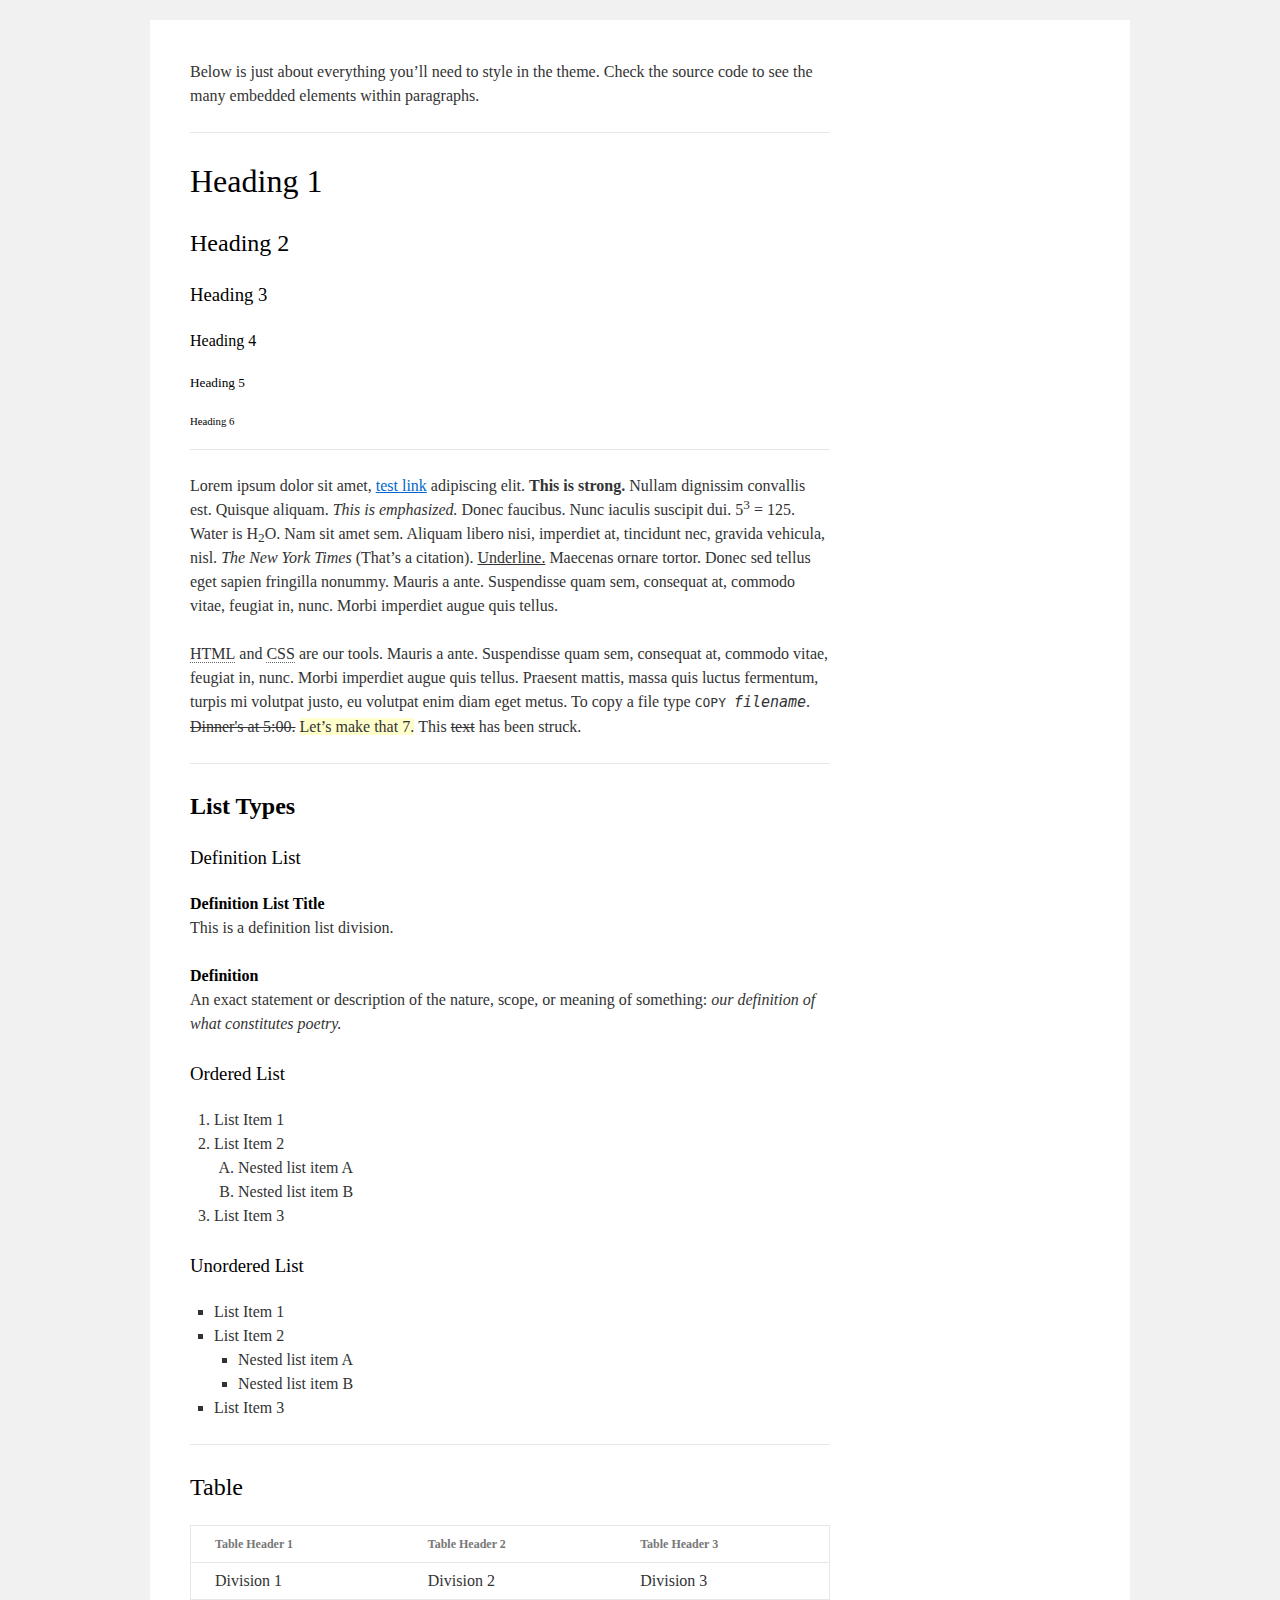
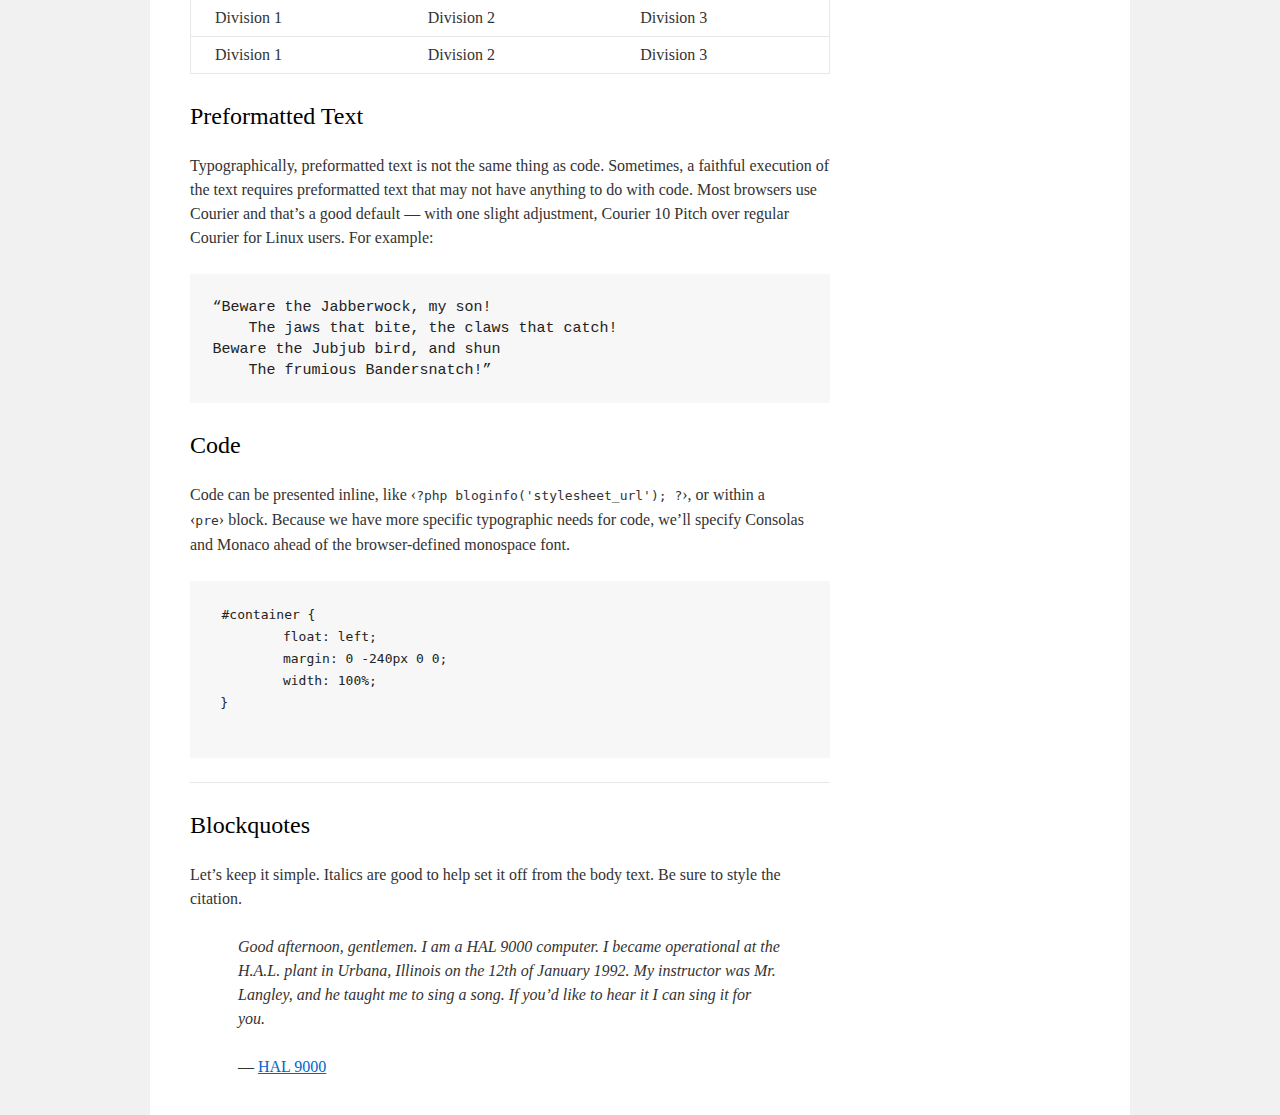
<file: index.html>
<!DOCTYPE html>
<html>
    <head>
        <meta charset="utf-8">
        <title></title>
        <link rel="stylesheet" href="style.css">
    </head>
    <body>
        <div id="wrapper">
         <div id="main">
          <div id="container">
           <div id="content" role="main">
            <p>Below is just about everything you’ll need to style in the theme. Check the source code to see the many embedded elements within paragraphs.</p>
        <hr>
        <h1>Heading 1</h1>
        <h2>Heading 2</h2>
        <h3>Heading 3</h3>
        <h4>Heading 4</h4>
        <h5>Heading 5</h5>
        <h6>Heading 6</h6>
        <hr>
        <p>Lorem ipsum dolor sit amet, <a href="#">test link</a> adipiscing elit. <strong>This is strong.</strong> Nullam dignissim 
		convallis est. Quisque aliquam. <i>This is emphasized.</i> Donec faucibus. Nunc iaculis suscipit
		dui. 5<sup>3</sup> = 125. Water is H<sub>2</sub>O. Nam sit amet sem. Aliquam libero nisi, imperdiet at, tincidunt
		nec, gravida vehicula, nisl. <cite>The New York Times</cite> (That’s a citation). <u>Underline.</u> Maecenas
		ornare tortor. Donec sed tellus eget sapien fringilla nonummy. Mauris a ante. Suspendisse
		quam sem, consequat at, commodo vitae, feugiat in, nunc. Morbi imperdiet augue quis
		tellus.
        
        <p><abbr>HTML</abbr> and <abbr>CSS</abbr> are our tools. Mauris a ante. Suspendisse quam sem, consequat at,
		commodo vitae, feugiat in, nunc. Morbi imperdiet augue quis tellus. Praesent mattis,
		massa quis luctus fermentum, turpis mi volutpat justo, eu volutpat enim diam eget metus.
		To copy a file type <code>COPY <var>filename</var></code>. <del>Dinner's at 5:00.</del> <ins>Let’s make that 7.</ins> This <del>text</del> has been
		struck.</p>  
        <hr>   
        <h2><strong>List Types</strong></h2>
           <h3>Definition List</h3>
                 <dl>
                  <dt>Definition List Title</dt>
					
                  <dd>This is a definition list division.</dd>
                   <dt>Definition</dt>
                   <dd>An exact statement or description of the nature, scope, or meaning of something:
				   <em>our definition of what constitutes poetry.</em>
				  </dd>
                 </dl>
            <h3>Ordered List</h3>
                 <ol>
                   <li>List Item 1</li>
                   <li>List Item 2</li>
                  <ol>
                       <li>Nested list item A</li>
                       <li>Nested list item B</li>
                  </ol>
                       <li>List Item 3</li>
                 </ol>
            <h3>Unordered List</h3>
                  <ul>
                    <li>List Item 1</li>
                    <li>List Item 2</li>
                   <ul>
                     <li>Nested list item A</li>
                     <li>Nested list item B</li>
                   </ul>
                      <li>List Item 3</li>
                  </ul>
          <hr>
            <h2>Table</h2>
               <table>
                <thead>
                   <tr>
                    <th>Table Header 1</th>
                    <th>Table Header 2</th>
                    <th>Table Header 3</th>
                   </tr>
                </thead>
                <tbody>
                   <tr>
                    <td>Division 1</td>
                    <td>Division 2</td>
                    <td>Division 3</td>
                   </tr>
                   <tr>
                    <td>Division 1</td>
                    <td>Division 2</td>
                    <td>Division 3</td>
                   </tr>
                   <tr>
                    <td>Division 1</td>
                    <td>Division 2</td>
                    <td>Division 3</td>
                   </tr>
                </tbody>
               </table>
                        
         <h2>Preformatted Text</h2>

                    <p>Typographically, preformatted text is not the same thing as code. Sometimes, a faithful
					execution of the text requires preformatted text that may not have anything to do with
					code. Most browsers use Courier and that’s a good default — with one slight adjustment,
				    Courier 10 Pitch over regular Courier for Linux users. For example:
					</p>

                    <pre>“Beware the Jabberwock, my son! 
    The jaws that bite, the claws that catch!
Beware the Jubjub bird, and shun 
    The frumious Bandersnatch!”</pre>
                    <h2>Code</h2>
                    <p>Code can be presented inline, like &lsaquo;<code>?php bloginfo('stylesheet_url'); ?</code>&rsaquo;, or within a<br>
					&lsaquo;<code>pre</code>&rsaquo; block.
				        Because we have more specific typographic needs for code, we’ll specify
						Consolas and Monaco ahead of the browser-defined monospace font.
                    </p>
                    <pre> <code>#container {
         float: left;
         margin: 0 -240px 0 0;
         width: 100%;
 }
                    </code></pre>
                    <hr>
                    <h2>Blockquotes</h2>
                    <p>Let’s keep it simple. Italics are good to help set it off from the body text. Be sure to style
					the citation.</p>
                    <blockquote>Good afternoon, gentlemen. I am a HAL 9000 computer. I became
					operational at the H.A.L. plant in Urbana, Illinois on the 12th of January
					1992. My instructor was Mr. Langley, and he taught me to sing a song. If
					you’d like to hear it I can sing it for you.</blockquote>
                    <br> &nbsp&nbsp&nbsp&nbsp&nbsp&nbsp&nbsp&nbsp&nbsp&nbsp&nbsp&nbsp&mdash; <a href="#">HAL 9000</a>
        
                    </div>
                </div>
            </div>
        </div>
    </body>
</html>
</file>
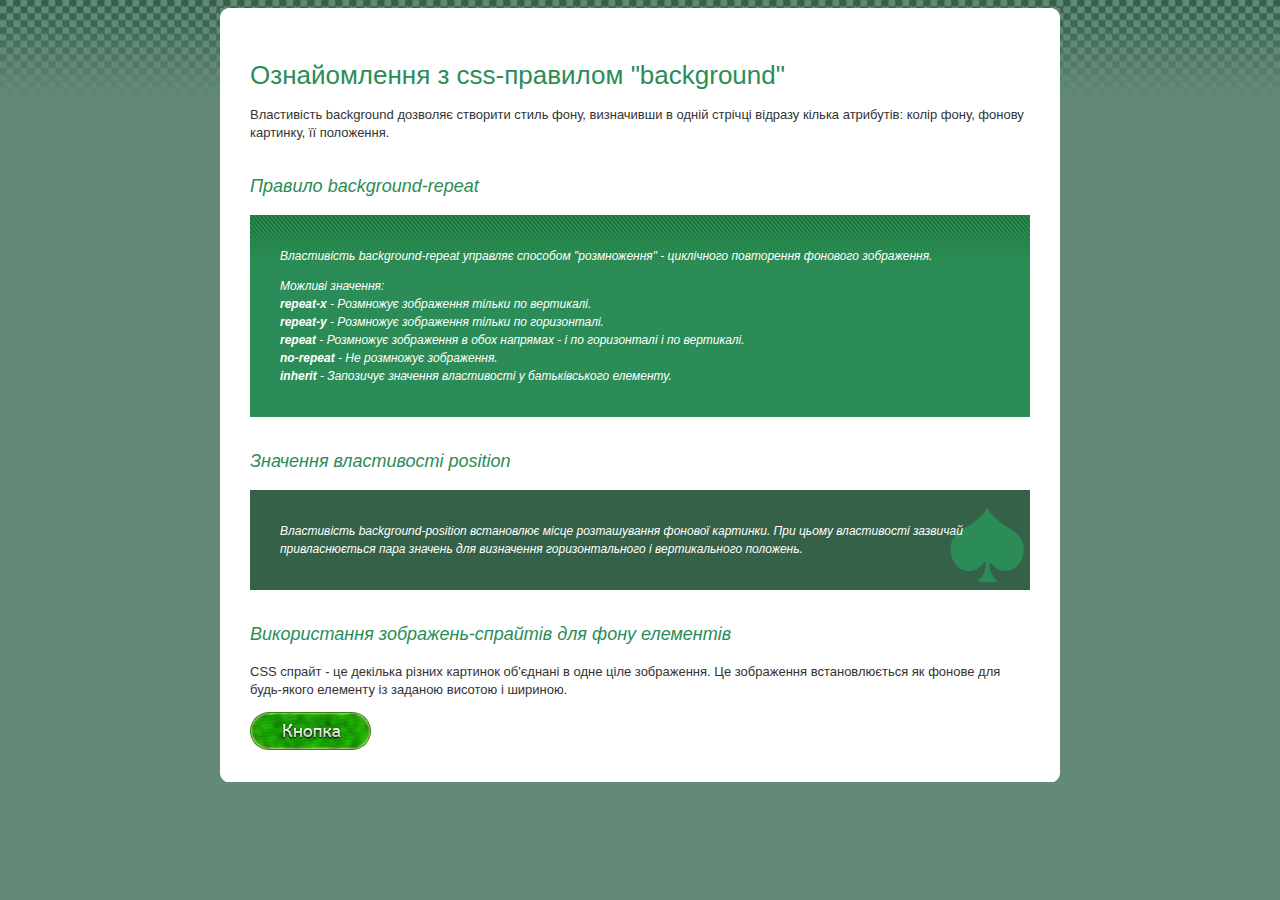
<file: csshw/index.html>
<!DOCTYPE html>
<html lang="en">
<head>
	<meta charset="UTF-8">
	<meta name="viewport" content="width=device-width, initial-scale=1.0">
	<meta http-equiv="X-UA-Compatible" content="ie=edge">
	<title>Document</title>
	<link rel="stylesheet" href="style.css">
</head>
<body>
	<div class="content">
	<div class="content-top"></div>
	<div class="content-middle">
		<h1>Ознайомлення з css-правилом "background"</h1>
		<p>Властивість background дозволяє створити стиль фону, визначивши в одній стрічці відразу кілька атрибутів: колір фону, фонову картинку, її положення.</p>		
		<h2>Правило background-repeat</h2>
		<div class="block-1">
			<p>Властивість background-repeat управляє способом "розмноження" - циклічного повторення фонового зображення.</p>
			<p>Можливі значення: <br/>
			<strong>repeat-x</strong> - Розмножує зображення тільки по вертикалі. <br/>
			<strong>repeat-y</strong> - Розмножує зображення тільки по горизонталі. <br/>
			<strong>repeat</strong> - Розмножує зображення в обох напрямах - і по горизонталі і по вертикалі. <br/>
			<strong>no-repeat</strong> - Не розмножує зображення. <br/>
			<strong>inherit</strong> - Запозичує значення властивості у батьківського елементу.</p>
		</div>
		
		<h2>Значення властивості position</h2>
		<div class="block-2">
			<p>Властивість background-position встановлює місце розташування фонової картинки. При цьому властивості зазвичай привласнюється пара значень для визначення горизонтального і вертикального положень.</p>
		</div>
		
		<h2>Використання зображень-спрайтів для фону елементів</h2>
		<p>CSS спрайт - це декілька різних картинок об'єднані в одне ціле зображення. Це зображення встановлюється як фонове для будь-якого елементу із заданою висотою і шириною.</p>
		<a class="button" href="#button"></a>
	</div>
	<div class="content-bottom"></div>
</div>
</body>
</html>
</file>
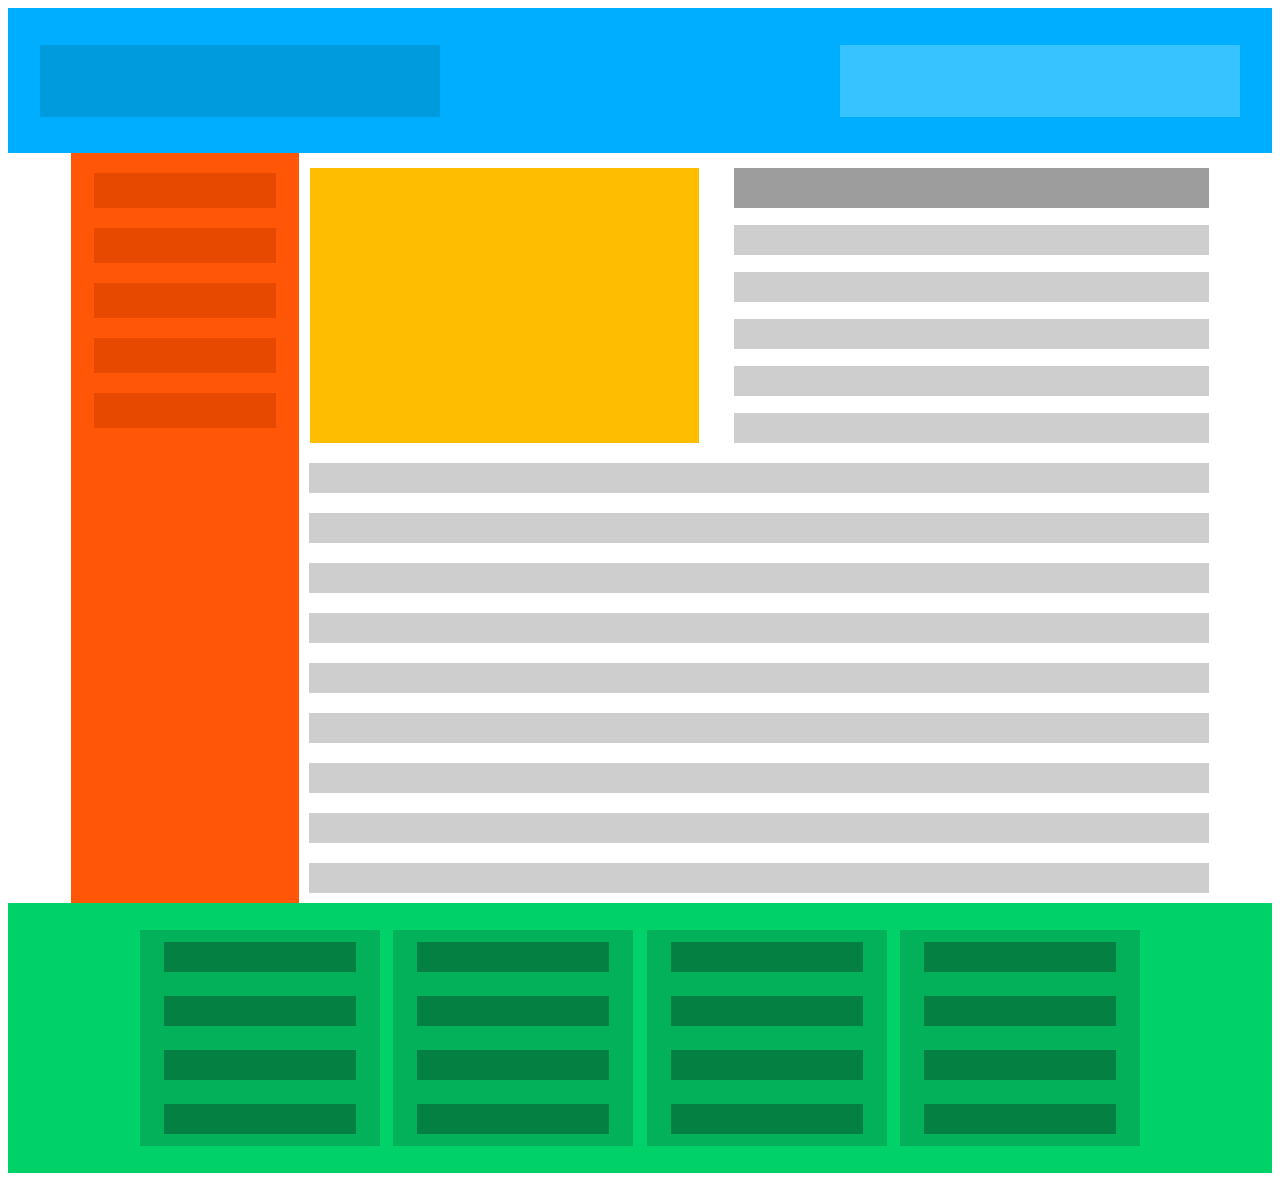
<file: rwdhw/index.html>
<!DOCTYPE html>
<html lang="en">
    <head>
        <meta charset="UTF-8">
        <meta name="viewport" content="width=device-width, initial-scale=1.0">
        <meta http-equiv="X-UA-Compatible" content="ie=edge">
        <link rel="stylesheet" type="text/css" href="style.css">
        <title>Document</title>
    </head>
    <body>
        <div class="container">
            <header>
                <div class="baseheader">
                    <div class="header1"></div>
                    <div class="header2"></div>
                </div>
            </header>
            <div class="allcontent">
                <aside>
                    <div></div>
                    <div></div>
                    <div></div>
                    <div></div>
                    <div></div>
                </aside>
                <content>
                    <div class="top_content">
                        <div class="pic"></div>
                        <div class="top_content_text">
                            <div class="top_content_text_head"></div>
                            <div class="top_content_text_parts"></div>
                            <div class="top_content_text_parts"></div>
                            <div class="top_content_text_parts"></div>
                            <div class="top_content_text_parts"></div>
                            <div class="top_content_text_parts"></div>
                        </div>
                    </div>
                    <div class="bot_content">
                        <div class="bot_content_parts"></div>
                        <div class="bot_content_parts"></div>
                        <div class="bot_content_parts"></div>
                        <div class="bot_content_parts"></div>
                        <div class="bot_content_parts"></div>
                        <div class="bot_content_parts"></div>
                        <div class="bot_content_parts"></div>
                        <div class="bot_content_parts"></div>
                        <div class="bot_content_parts"></div>
                        <div class="bot_content_parts"></div>
                        <div class="bot_content_parts"></div>
                    </div>
                </content>
            </div>
            <footer>
                <div class="allfootersmenu">
                    <div class="footer_menu">
                        <div></div>
                        <div></div>
                        <div></div>
                        <div></div>
                    </div>
                    <div class="footer_menu">
                        <div></div>
                        <div></div>
                        <div></div>
                        <div></div>
                    </div>
                    <div class="footer_menu">
                        <div></div>
                        <div></div>
                        <div></div>
                        <div></div>
                    </div>
                    <div class="footer_menu">
                        <div></div>
                        <div></div>
                        <div></div>
                        <div></div>
                    </div>
                </div>
            </footer>
        </div>
    </body>
</html>
</file>
<file: style.css>
html, body, div, span, applet, object, iframe,
h1, h2, h3, h4, h5, h6, p, blockquote, pre,
a, abbr, acronym, address, big, cite, code,
del, dfn, em, font, img, ins, kbd, q, s, samp,
small, strike, strong, sub, sup, tt, var,
b, u, i, center,
dl, dt, dd, ol, ul, li,
fieldset, form, label, legend,
table, caption, tbody, tfoot, thead, tr, th, td{background:transparent;border:0;margin:0;padding:0;vertical-align:baseline;}body{line-height:1;}h1, h2, h3, h4, h5, h6{clear:both;font-weight:normal;}ol, ul{list-style:none;}blockquote{quotes:none;}blockquote:before, blockquote:after{content:'';content:none;}del{text-decoration:line-through;}table{border-collapse:collapse;border-spacing:0;}a img{border:none;}#container{float:left;margin:0 -240px 0 0;width:100%;}#content{margin:0 280px 0 20px;}#primary,
#secondary{float:right;overflow:hidden;width:220px;}#secondary{clear:right;}#footer{clear:both;width:100%;}.one-column #content{margin:0 auto;width:640px;}.single-attachment #content{margin:0 auto;width:900px;}body,
input,
textarea,
.page-title span,
.pingback a.url{font-family:Georgia, "Bitstream Charter", serif;}h3#comments-title,
h3#reply-title,
#access .menu,
#access div.menu ul,
#cancel-comment-reply-link,
.form-allowed-tags,
#site-info,
#site-title,
#wp-calendar,
.comment-meta,
.comment-body tr th,
.comment-body thead th,
.entry-content label,
.entry-content tr th,
.entry-content thead th,
.entry-meta,
.entry-title,
.entry-utility,
#respond label,
.navigation,
.page-title,
.pingback p,
.reply,
.widget-title,
.wp-caption-text{font-family:"Helvetica Neue", Arial, Helvetica, "Nimbus Sans L", sans-serif;}input[type="submit"]{font-family:"Helvetica Neue", Arial, Helvetica, "Nimbus Sans L", sans-serif;}pre{font-family:"Courier 10 Pitch", Courier, monospace;}code{font-family:Monaco, Consolas, "Andale Mono", "DejaVu Sans Mono", monospace;}#access .menu-header,
div.menu,
#colophon,
#branding,
#main,
#wrapper{margin:0 auto;width:940px;}#wrapper{background:#fff;margin-top:20px;padding:0 20px;}#footer-widget-area{overflow:hidden;}#footer-widget-area .widget-area{float:left;margin-right:20px;width:220px;}#footer-widget-area #fourth{margin-right:0;}#site-info{float:left;font-size:14px;font-weight:bold;width:700px;}#site-generator{float:right;width:220px;}body{background:#f1f1f1;}body,
input,
textarea{color:#666;font-size:12px;line-height:18px;}hr{background-color:#e7e7e7;border:0;clear:both;height:1px;margin-bottom:18px;}p{margin-bottom:18px;}ul{list-style:square;margin:0 0 18px 1.5em;}ol{list-style:decimal;margin:0 0 18px 1.5em;}ol ol{list-style:upper-alpha;}ol ol ol{list-style:lower-roman;}ol ol ol ol{list-style:lower-alpha;}ul ul,
ol ol,
ul ol,
ol ul{margin-bottom:0;}dl{margin:0 0 24px 0;}dt{font-weight:bold;}dd{margin-bottom:18px;}strong{font-weight:bold;}cite,
em,
i{font-style:italic;}big{font-size:131.25%;}ins{background:#ffc;text-decoration:none;}blockquote{font-style:italic;padding:0 3em;}blockquote cite,
blockquote em,
blockquote i{font-style:normal;}pre{background:#f7f7f7;color:#222;line-height:18px;margin-bottom:18px;overflow:auto;padding:1.5em;}abbr,
acronym{border-bottom:1px dotted #666;cursor:help;}sup,
sub{height:0;line-height:1;position:relative;vertical-align:baseline;}sup{bottom:1ex;}sub{top:.5ex;}small{font-size:smaller;}input[type="text"],
input[type="password"],
input[type="email"],
input[type="url"],
input[type="number"],
textarea{background:#f9f9f9;border:1px solid #ccc;box-shadow:inset 1px 1px 1px rgba(0,0,0,0.1);-moz-box-shadow:inset 1px 1px 1px rgba(0,0,0,0.1);-webkit-box-shadow:inset 1px 1px 1px rgba(0,0,0,0.1);padding:2px;}a:link{color:#0066cc;}a:visited{color:#743399;}a:active,
a:hover{color:#ff4b33;}.screen-reader-text{clip:rect(1px, 1px, 1px, 1px);overflow:hidden;position:absolute !important;height:1px;width:1px;}#header{padding:30px 0 0 0;}#site-title{float:left;font-size:30px;line-height:36px;margin:0 0 18px 0;width:700px;}#site-title a{color:#000;font-weight:bold;text-decoration:none;}#site-description{color:#000;clear:right;float:right;font-style:italic;margin:15px 0 18px 0;opacity:.65;width:220px;}#branding img{border-top:4px solid #000;border-bottom:1px solid #000;display:block;float:left;}#access{background:#000;display:block;float:left;margin:0 auto;width:940px;}#access .menu-header,
div.menu{font-size:13px;margin-left:12px;width:928px;}#access .menu-header ul,
div.menu ul{list-style:none;margin:0;}#access .menu-header li,
div.menu li{float:left;position:relative;}#access a{color:#aaa;display:block;line-height:38px;padding:0 10px;text-decoration:none;}#access ul ul{box-shadow:0px 3px 3px rgba(0,0,0,0.2);-moz-box-shadow:0px 3px 3px rgba(0,0,0,0.2);-webkit-box-shadow:0px 3px 3px rgba(0,0,0,0.2);display:none;position:absolute;top:38px;left:0;float:left;width:180px;z-index:99999;}#access ul ul li{min-width:180px;}#access ul ul ul{left:100%;top:0;}#access ul ul a{background:#333;line-height:1em;padding:10px;width:160px;height:auto;}#access li:hover > a,
#access ul ul:hover > a{background:#333;color:#fff;}#access ul li:hover > ul{display:block;}#access ul li.current_page_item > a,
#access ul li.current_page_ancestor > a,
#access ul li.current-menu-ancestor > a,
#access ul li.current-menu-item > a,
#access ul li.current-menu-parent > a{color:#fff;}* html #access ul li.current_page_item a,
* html #access ul li.current_page_ancestor a,
* html #access ul li.current-menu-ancestor a,
* html #access ul li.current-menu-item a,
* html #access ul li.current-menu-parent a,
* html #access ul li a:hover{color:#fff;}#main{clear:both;overflow:hidden;padding:40px 0 0 0;}#content{margin-bottom:36px;}#content,
#content input,
#content textarea{color:#333;font-size:16px;line-height:24px;}#content p,
#content ul,
#content ol,
#content dd,
#content pre,
#content hr{margin-bottom:24px;}#content ul ul,
#content ol ol,
#content ul ol,
#content ol ul{margin-bottom:0;}#content pre,
#content kbd,
#content tt,
#content var{font-size:15px;line-height:21px;}#content code{font-size:13px;}#content dt,
#content th{color:#000;}#content h1,
#content h2,
#content h3,
#content h4,
#content h5,
#content h6{color:#000;line-height:1.5em;margin:0 0 20px 0;}#content table{border:1px solid #e7e7e7;margin:0 -1px 24px 0;text-align:left;width:100%;}#content tr th,
#content thead th{color:#777;font-size:12px;font-weight:bold;line-height:18px;padding:9px 24px;}#content tr td{border-top:1px solid #e7e7e7;padding:6px 24px;}#content tr.odd td{background:#f2f7fc;}.hentry{margin:0 0 48px 0;}.home .sticky{background:#f2f7fc;border-top:4px solid #000;margin-left:-20px;margin-right:-20px;padding:18px 20px;}.single .hentry{margin:0 0 36px 0;}.page-title{color:#000;font-size:14px;font-weight:bold;margin:0 0 36px 0;}.page-title span{color:#333;font-size:16px;font-style:italic;font-weight:normal;}.page-title a:link,
.page-title a:visited{color:#777;text-decoration:none;}.page-title a:active,
.page-title a:hover{color:#ff4b33;}#content .entry-title{color:#000;font-size:21px;font-weight:bold;line-height:1.3em;margin-bottom:0;}.entry-title a:link,
.entry-title a:visited{color:#000;text-decoration:none;}.entry-title a:active,
.entry-title a:hover{color:#ff4b33;}.entry-meta{color:#777;font-size:12px;}.entry-meta abbr,
.entry-utility abbr{border:none;}.entry-meta abbr:hover,
.entry-utility abbr:hover{border-bottom:1px dotted #666;}.single-author .by-author{position:absolute !important;clip:rect(1px 1px 1px 1px);clip:rect(1px, 1px, 1px, 1px);}.entry-content,
.entry-summary{clear:both;padding:12px 0 0 0;}.entry-content .more-link{white-space:nowrap;}#content .entry-summary p:last-child{margin-bottom:12px;}.entry-content fieldset{border:1px solid #e7e7e7;margin:0 0 24px 0;padding:24px;}.entry-content fieldset legend{background:#fff;color:#000;font-weight:bold;padding:0 24px;}.entry-content input{margin:0 0 24px 0;}.entry-content input.file,
.entry-content input.button{margin-right:24px;}.entry-content label{color:#777;font-size:12px;}.entry-content select{margin:0 0 24px 0;}.entry-content sup,
.entry-content sub{font-size:10px;}.entry-content blockquote.left{float:left;margin-left:0;margin-right:24px;text-align:right;width:33%;}.entry-content blockquote.right{float:right;margin-left:24px;margin-right:0;text-align:left;width:33%;}.page-link{clear:both;color:#000;font-weight:bold;line-height:48px;word-spacing:0.5em;}.page-link a:link,
.page-link a:visited{background:#f1f1f1;color:#333;font-weight:normal;padding:0.5em 0.75em;text-decoration:none;}.home .sticky .page-link a{background:#d9e8f7;}.page-link a:active,
.page-link a:hover{color:#ff4b33;}body.page .edit-link{clear:both;display:block;}#entry-author-info{background:#f2f7fc;border-top:4px solid #000;clear:both;font-size:14px;line-height:20px;margin:24px 0;overflow:hidden;padding:18px 20px;}#entry-author-info #author-avatar{background:#fff;border:1px solid #e7e7e7;float:left;height:60px;margin:0 -104px 0 0;padding:11px;}#entry-author-info #author-description{float:left;margin:0 0 0 104px;}#entry-author-info h2{color:#000;font-size:100%;font-weight:bold;margin-bottom:0;}.entry-utility{clear:both;color:#777;font-size:12px;line-height:18px;}.entry-meta a,
.entry-utility a{color:#777;}.entry-meta a:hover,
.entry-utility a:hover{color:#ff4b33;}#content .video-player{padding:0;}.format-standard .wp-video,
.format-standard .wp-audio-shortcode,
.format-audio .wp-audio-shortcode,
.format-standard .video-player{margin-bottom:24px;}.home #content .format-aside p,
.home #content .category-asides p{font-size:14px;line-height:20px;margin-bottom:10px;margin-top:0;}.format-gallery .size-thumbnail img,
.category-gallery .size-thumbnail img{border:10px solid #f1f1f1;margin-bottom:0;}.format-gallery .gallery-thumb,
.category-gallery .gallery-thumb{float:left;margin-right:20px;margin-top:-4px;}.home #content .format-gallery .entry-utility,
.home #content .category-gallery .entry-utility{padding-top:4px;}.attachment .entry-content .entry-caption{font-size:140%;margin-top:24px;}.attachment .entry-content .nav-previous a:before{content:'\2190\00a0';}.attachment .entry-content .nav-next a:after{content:'\00a0\2192';}#content img.size-auto,
#content img.size-full,
#content img.size-large,
#content img.size-medium,
#content .entry-attachment img,
#content .widget-container img{max-width:100%;height:auto;}#ie8 #content img.size-auto,
#ie8 #content img.size-full,
#ie8 #content img.size-large,
#ie8 #content img.size-medium,
#ie8 #content .entry-attachment img{width:auto;}.alignleft,
img.alignleft{display:inline;float:left;margin-right:24px;margin-top:4px;}.alignright,
img.alignright{display:inline;float:right;margin-left:24px;margin-top:4px;}.aligncenter,
img.aligncenter{clear:both;display:block;margin-left:auto;margin-right:auto;}img.alignleft,
img.alignright,
img.aligncenter{margin-bottom:12px;}.wp-caption{background:#f1f1f1;line-height:18px;margin-bottom:20px;max-width:100%;padding:4px;text-align:center;}.wp-caption img{margin:5px 5px 0;max-width:622px;}.wp-caption p.wp-caption-text{color:#777;font-size:12px;margin:5px;}.wp-smiley{margin:0;}.gallery{margin:0 auto 18px;}.gallery .gallery-item{float:left;margin-top:0;text-align:center;}.gallery-columns-1 .gallery-item{width:100%;}.gallery-columns-2 .gallery-item{width:50%;}.gallery-columns-3 .gallery-item{width:33%;}.gallery-columns-4 .gallery-item{width:25%;}.gallery-columns-5 .gallery-item{width:20%;}.gallery-columns-6 .gallery-item{width:16%;}.gallery-columns-7 .gallery-item{width:14%;}.gallery-columns-8 .gallery-item{width:12%;}.gallery-columns-9 .gallery-item{width:11%;}.gallery-columns-1 img{max-width:620px;}.gallery-columns-2 img{max-width:288px;}.gallery-columns-3 img{max-width:177px;}.gallery-columns-4 img{max-width:122px;}.gallery-columns-5 img{max-width:88px;}.gallery-columns-6 img{max-width:66px;}.gallery-columns-7 img{max-width:50px;}.gallery-columns-8 img{max-width:39px;}.gallery-columns-9 img{max-width:29px;}.gallery-item img{height:auto;}.gallery-columns-2 .attachment-medium{max-width:92%;height:auto;}.gallery-columns-4 .attachment-thumbnail{max-width:84%;height:auto;}.gallery .gallery-caption{color:#777;font-size:12px;margin:0 0 12px;}.gallery dl{margin:0;}.gallery img{border:10px solid #f1f1f1;}.gallery br+br{display:none;}#content .entry-attachment img{display:block;margin:0 auto;}.navigation{color:#777;font-size:12px;line-height:18px;overflow:hidden;}.navigation a:link,
.navigation a:visited{color:#777;text-decoration:none;}.navigation a:active,
.navigation a:hover{color:#ff4b33;}.nav-previous{float:left;width:50%;}.nav-next{float:right;text-align:right;width:50%;}#nav-above{margin:0 0 18px 0;}#nav-above{display:none;}.paged #nav-above,
.single #nav-above{display:block;}#nav-below{margin:-18px 0 0 0;}#comments{clear:both;}#comments .navigation{padding:0 0 18px 0;}h3#comments-title,
h3#reply-title{color:#000;font-size:20px;font-weight:bold;margin-bottom:0;}h3#comments-title{padding:24px 0;}.commentlist{list-style:none;margin:0;}.commentlist li.comment{border-bottom:1px solid #e7e7e7;line-height:24px;margin:0 0 24px 0;padding:0 0 0 56px;position:relative;}.commentlist li:last-child{border-bottom:none;margin-bottom:0;}#comments .comment-body ul,
#comments .comment-body ol{margin-bottom:18px;}#comments .comment-body p:last-child{margin-bottom:6px;}#comments .comment-body blockquote p:last-child{margin-bottom:24px;}.commentlist ol{list-style:decimal;}.commentlist .avatar{position:absolute;top:4px;left:0;}.comment-author{}.comment-author cite{color:#000;font-style:normal;font-weight:bold;}.comment-author .says{font-style:italic;}.comment-meta{font-size:12px;margin:0 0 18px 0;}.comment-meta a:link,
.comment-meta a:visited{color:#777;text-decoration:none;}.comment-meta a:active,
.comment-meta a:hover{color:#ff4b33;}.commentlist .even{}.commentlist .bypostauthor{}.commentlist .bypostauthor > div{background:#f2f7fc;border-top:4px solid #000;margin-bottom:10px;padding:10px 0 0 20px;}.reply{font-size:12px;padding:0 0 24px 0;}.reply a,
a.comment-edit-link{color:#777;}.reply a:hover,
a.comment-edit-link:hover{color:#ff4b33;}.commentlist .children{list-style:none;margin:0;}.commentlist .children li{border:none;margin:0;}.nopassword,
.nocomments{display:none;}#comments .pingback{border-bottom:1px solid #e7e7e7;margin-bottom:18px;padding-bottom:18px;}.commentlist li.comment+li.pingback{margin-top:-6px;}#comments .pingback p{color:#777;display:block;font-size:12px;line-height:18px;margin:0;}#comments .pingback .url{font-size:13px;font-style:italic;}input[type="submit"]{color:#333;}#respond{border-top:1px solid #e7e7e7;margin:24px 0;overflow:hidden;position:relative;}#respond p{margin:0;}#respond .comment-notes{margin-bottom:1em;}.form-allowed-tags{line-height:1em;}.children #respond{margin:0 48px 0 0;}h3#reply-title{margin:18px 0;}#comments-list #respond{margin:0 0 18px 0;}#comments-list ul #respond{margin:0;}#cancel-comment-reply-link{font-size:12px;font-weight:normal;line-height:18px;}#respond .required{color:#ff4b33;font-weight:bold;}#respond label{color:#777;font-size:12px;}#respond input{margin:0 0 9px;width:98%;}#respond textarea{width:98%;}#respond .form-allowed-tags{color:#777;font-size:12px;line-height:18px;}#respond .form-allowed-tags code{font-size:11px;}#respond .form-submit{margin:12px 0;}#respond .form-submit input{font-size:14px;width:auto;}.widget-area ul{list-style:none;margin-left:0;}.widget-area ul ul{list-style:square;margin-left:1.3em;}.widget-area select{max-width:100%;}.widget_search #s{width:60%;}.widget_search label{display:none;}.widget-container{word-wrap:break-word;-webkit-hyphens:auto;-moz-hyphens:auto;hyphens:auto;margin:0 0 18px 0;}.widget-container .wp-caption img{margin:auto;}.widget-container.widget_image .wp-caption{width:auto;}.widget-container.widget_image .wp-caption img{margin-left:-8px;}.widget-title{color:#222;font-size:14px;font-weight:bold;}.widget-area a:link,
.widget-area a:visited{text-decoration:none;}.widget-area a:active,
.widget-area a:hover{text-decoration:underline;}.widget-area .entry-meta{font-size:11px;}#wp_tag_cloud div{line-height:1.6em;}#wp-calendar{width:100%;}#wp-calendar caption{color:#222;font-size:14px;font-weight:bold;padding-bottom:4px;text-align:left;}#wp-calendar thead{font-size:11px;}#wp-calendar thead th{}#wp-calendar tbody{color:#aaa;}#wp-calendar tbody td{background:#f5f5f5;border:1px solid #fff;padding:3px 0 2px;text-align:center;}#wp-calendar tbody .pad{background:none;}#wp-calendar tfoot #next{text-align:right;}.widget_rss a.rsswidget{color:#000;}.widget_rss a.rsswidget:hover{color:#ff4b33;}.widget_rss .widget-title img{width:11px;height:11px;}#main .widget-area ul{margin-left:0;padding:0 20px 0 0;}#main .widget-area ul ul{border:none;margin-left:1.3em;padding:0;}#primary{}#secondary{}#footer-widget-area{}#main .widget-container.music-player ul{margin:0;}#footer{margin-bottom:20px;}#colophon{border-top:4px solid #000;margin-top:-4px;overflow:hidden;padding:18px 0;}#site-info{font-weight:bold;}#site-info a{color:#000;text-decoration:none;}#site-generator{font-style:italic;position:relative;}#site-generator a{background:url(images/wordpress.png) center left no-repeat;color:#666;display:inline-block;line-height:16px;padding-left:20px;text-decoration:none;}#site-generator a:hover{text-decoration:underline;}img#wpstats{display:block;margin:0 auto 10px;}pre{-webkit-text-size-adjust:140%;}code{-webkit-text-size-adjust:160%;}#access,
.entry-meta,
.entry-utility,
.navigation,
.widget-area{-webkit-text-size-adjust:120%;}#site-description{-webkit-text-size-adjust:none;}@media print{body{background:none !important;}#wrapper{clear:both !important;display:block !important;float:none !important;position:relative !important;}#header{border-bottom:2pt solid #000;padding-bottom:18pt;}#colophon{border-top:2pt solid #000;}#site-title,	#site-description{float:none;line-height:1.4em;margin:0;padding:0;}#site-title{font-size:13pt;}.entry-content{font-size:14pt;line-height:1.6em;}.entry-title{font-size:21pt;}#access,	#branding img,	#respond,	.comment-edit-link,	.edit-link,	.navigation,	.page-link,	.widget-area{display:none !important;}#container,	#header,	#footer{margin:0;width:100%;}#content,	.one-column #content{margin:24pt 0 0;width:100%;}.wp-caption p{font-size:11pt;}#site-info,	#site-generator{float:none;width:auto;}#colophon{width:auto;}img#wpstats{display:none;}#site-generator a{margin:0;padding:0;}#entry-author-info{border:1px solid #e7e7e7;}#main{display:inline;}.home .sticky{border:none;}}
</file>
<file: csshw/style.css>
body{
    background-color: #638a79;
    background-image: url("img/body-bg.png");
    background-repeat: repeat-x;
    background-position: fixed;
    font-size: 13px;
    font-family: Arial, Helvetica, sans-serif;
    color: #333;
    line-height: 18px;

}

.content {
    width: 840px;
    background-color: #fff;
    margin-top: 100px;
    margin: 0 auto;
}
.content .content-top {
    height: 12px;
    background-image: url("img/content-bg.png");
    background-position: 0 0;

}
.content .content-bottom {
    height: 12px;
    background-image: url("img/content-bg.png");
    background-position: -840px 0;

}
.content .content-middle {
    padding: 20px 30px;

}
	
h1 {
    font-size: 26px;
    line-height: 36px;
    color: #2b8c57;
    font-weight: normal;
    margin-bottom: 10px;

}
h2 {
    font-size: 18px;
    line-height: 28px;
    color: #2b8c57;
    font-weight: normal;
    font-style: italic;
    margin-top: 30px;
    margin-bottom: 15px;
    
}
	
div.block-1 {
    background-color: #2b8c57;
    background-image: url("img/block-1-bg.png");
    background-repeat: repeat-x;
    color: #fff;
    font-style: italic;
    font-size: 12px;
    padding: 20px 30px;

}
div.block-2 {
    background-color: #356149;
    background-image: url("img/picture-1.png");
    background-repeat: no-repeat;
    background-position: bottom right;
    color: #fff;
    font-style: italic;
    font-size: 12px;
    padding: 20px 30px;

}

a.button {
    background-image: url("img/button-1.png");
    display: block;
    width: 121px;
    height: 38px;
    text-decoration: none;
    background-repeat: no-repeat;
    background-position: 0 0;


}
a.button:hover {
    background-position-y: -38px;
}
a.button:active {
    background-position-y: -76px;
}
</file>
<file: rwdhw/style.css>
body {
    display: flex;
}

.container {
    display: flex;
    width: 100%;
    flex-direction: row;
    flex-flow: wrap;
    justify-content: center;
}

header {
    display: flex;
    background-color: #00aeff;
    width: 100%;
    height: 145px;
    justify-content: center;
    align-items: center;
}

.baseheader {
    display: flex;
    max-width: 1300px ;
    width: 95%;
    height: 72px;
    justify-content: space-between;
    flex-direction: row;
    margin 10px 10px; 
}

.header1 {
    background-color: #009bdd;
    width : 400px;
    height : 100%;
}

.header2 {
    background-color: #36c3ff;
    width: 400px;
    height: 100%;
}

.allcontent {
    display: flex;
    width: 90%;
    flex-direction: row;
    max-width: 1300px;
    justify-content: center;
}

aside {
    display: flex;
    width: 20%;
    height: 750px;
    background-color: #FF5607;
    justify-content: flex-start;
    flex-direction: column;
    align-items: center;
}

aside div {
    background-color: #E84900;
    height: 35px;
    margin-top: 20px;
    justify-content: space-between;
    width: 80%;
}

content {
    height: 750px;
    width: 80%;
    display: flex;
    flex-direction: column;
}

.top_content {
    height: 40%;
    display: flex;
    flex-direction: row;
}

.pic {
    width: 45%;
    background: #FFBD00;
    margin: 15px 35px 0px 11px ;
}

.top_content_text {
    display: flex;
    flex-direction: column;
    align-items: flex-end;
    width: 55% ;
}

.top_content_text_head {
    width: 100%;
    height: 40px;
    background: #9D9D9D;
    margin-top: 15px;
}

.top_content_text_parts {
    width: 100%;
    height: 30px;
    background: #CECECE;
    margin-top: 17px;
}

.bot_content {
    height: 60%;
    display: flex 
    flex-direction: column;
    padding-left: 10px;
    margin-top: 20px;
}

.bot_content_parts {
    width: 100%;
    height: 30px;
    background: #CECECE;
    margin-bottom: 20px;
}

footer {
    display: flex;
    width: 100%;
    height: 270px;
    background: #00D169;
    justify-content: center;
    align-items: center;
}

.allfootersmenu {
    display: flex;
    flex-direction: row;
    justify-content: space-between;
    width: 90%;
    height: 80%;
    max-width: 1000px;
}

.footer_menu {
    display: flex;
    flex-direction: column;
    align-items: center;
    justify-content: space-around;
    height: 100%;
    width: 24%;
    background: #02B15A;
}

.footer_menu div {
    width: 80%;
    height: 30px;
    background: #038042;
}

@media screen and (max-width: 1240px) {
    .allcontent {
        width: 100%;
    }
}

@media screen and (max-width: 375px) {
    .baseheader {
        flex-flow:wrap;
        justify-content: center;
    }

    .header1 {
        margin-top: -15px;
        height: 60%;
    }

    .header2 {
        margin-top: 15px;
        height: 60%;
    }

    
    .allcontent {
        flex-direction: column;
        align-items: center;
        height: 1250px;
        box-sizing: border-box;
    }

    aside {
        width: 100%;
        height: 100px;
        flex-direction: row;
        flex-flow: wrap;
        justify-content: space-around;
    }

    aside div:nth-last-child(5), aside div:nth-last-child(4) {
        display: none;
    }

    aside div {
        width: 30%;
        margin-top: 0;
    }

    content {
        width: 100%;
        height: 1150px;
    }

    .top_content {
        flex-direction: column;
        align-items: center;
        height: 650px;
    }

    .pic {
        width: 100%;
        height: 350px;
        margin: 0;
    }

    .top_content_text {
        width: 90%;
        height: 300px;
    }

    .bot_content {
        height: 500px;
        width: 90%;
        padding-left: 0;
        align-self: center;
    }

    .bot_content_parts {
        height: 30px
    }

    .allfootersmenu {
        flex-direction: column;
        justify-content: flex-start;
        align-items: center;
        width: 90%;
        height: 100%;
    }

    .footer_menu div:nth-last-child(2), .footer_menu div:nth-last-child(3), .footer_menu div:nth-last-child(4) {
        display: none;
    }

    .footer_menu {
        display: flex;
        flex-direction: column;
        align-items: flex-start;
        justify-content: space-around;
        height: 100%;
        width: 100%;
        background: #02B15A;
        margin-top: 10px;
        margin-bottom: 10px;
    }

    .footer_menu div {
        width: 55%;
        height: 50%;
        margin-left: 20px;
    }
}
</file>
